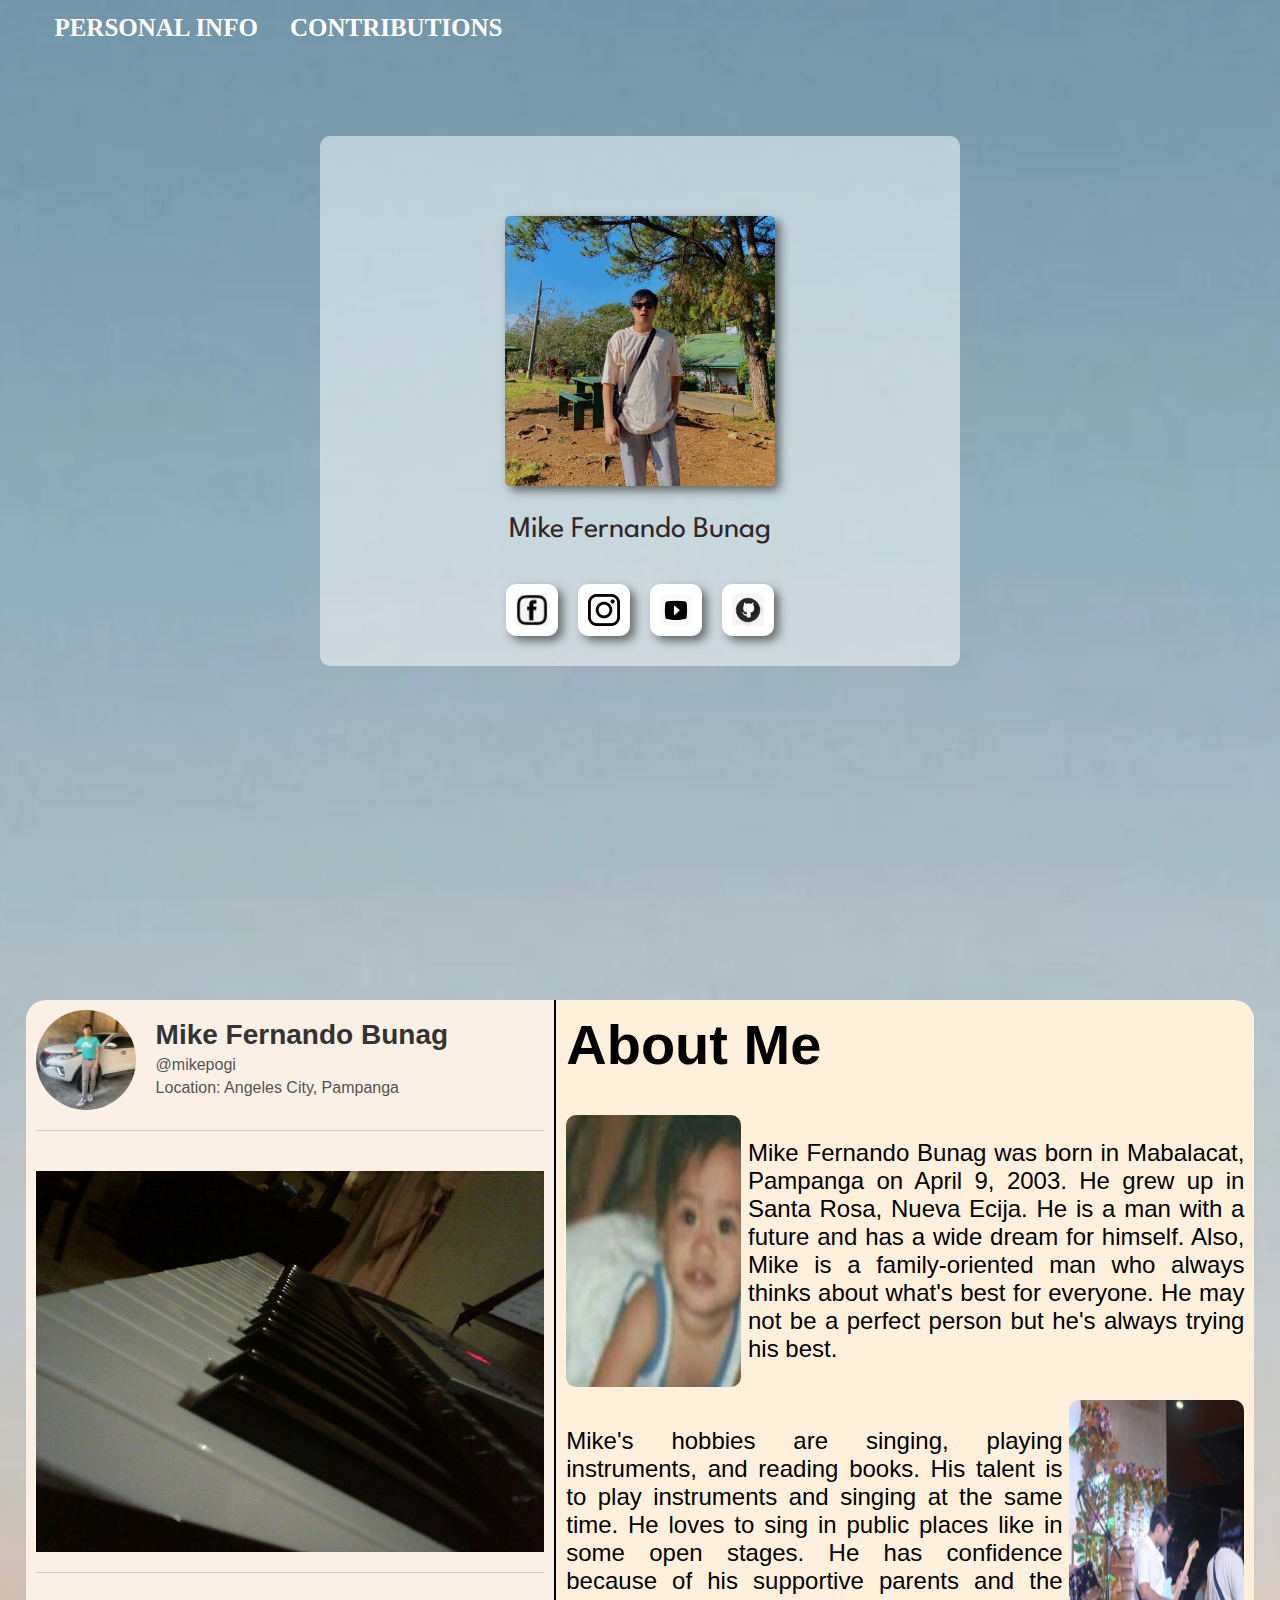
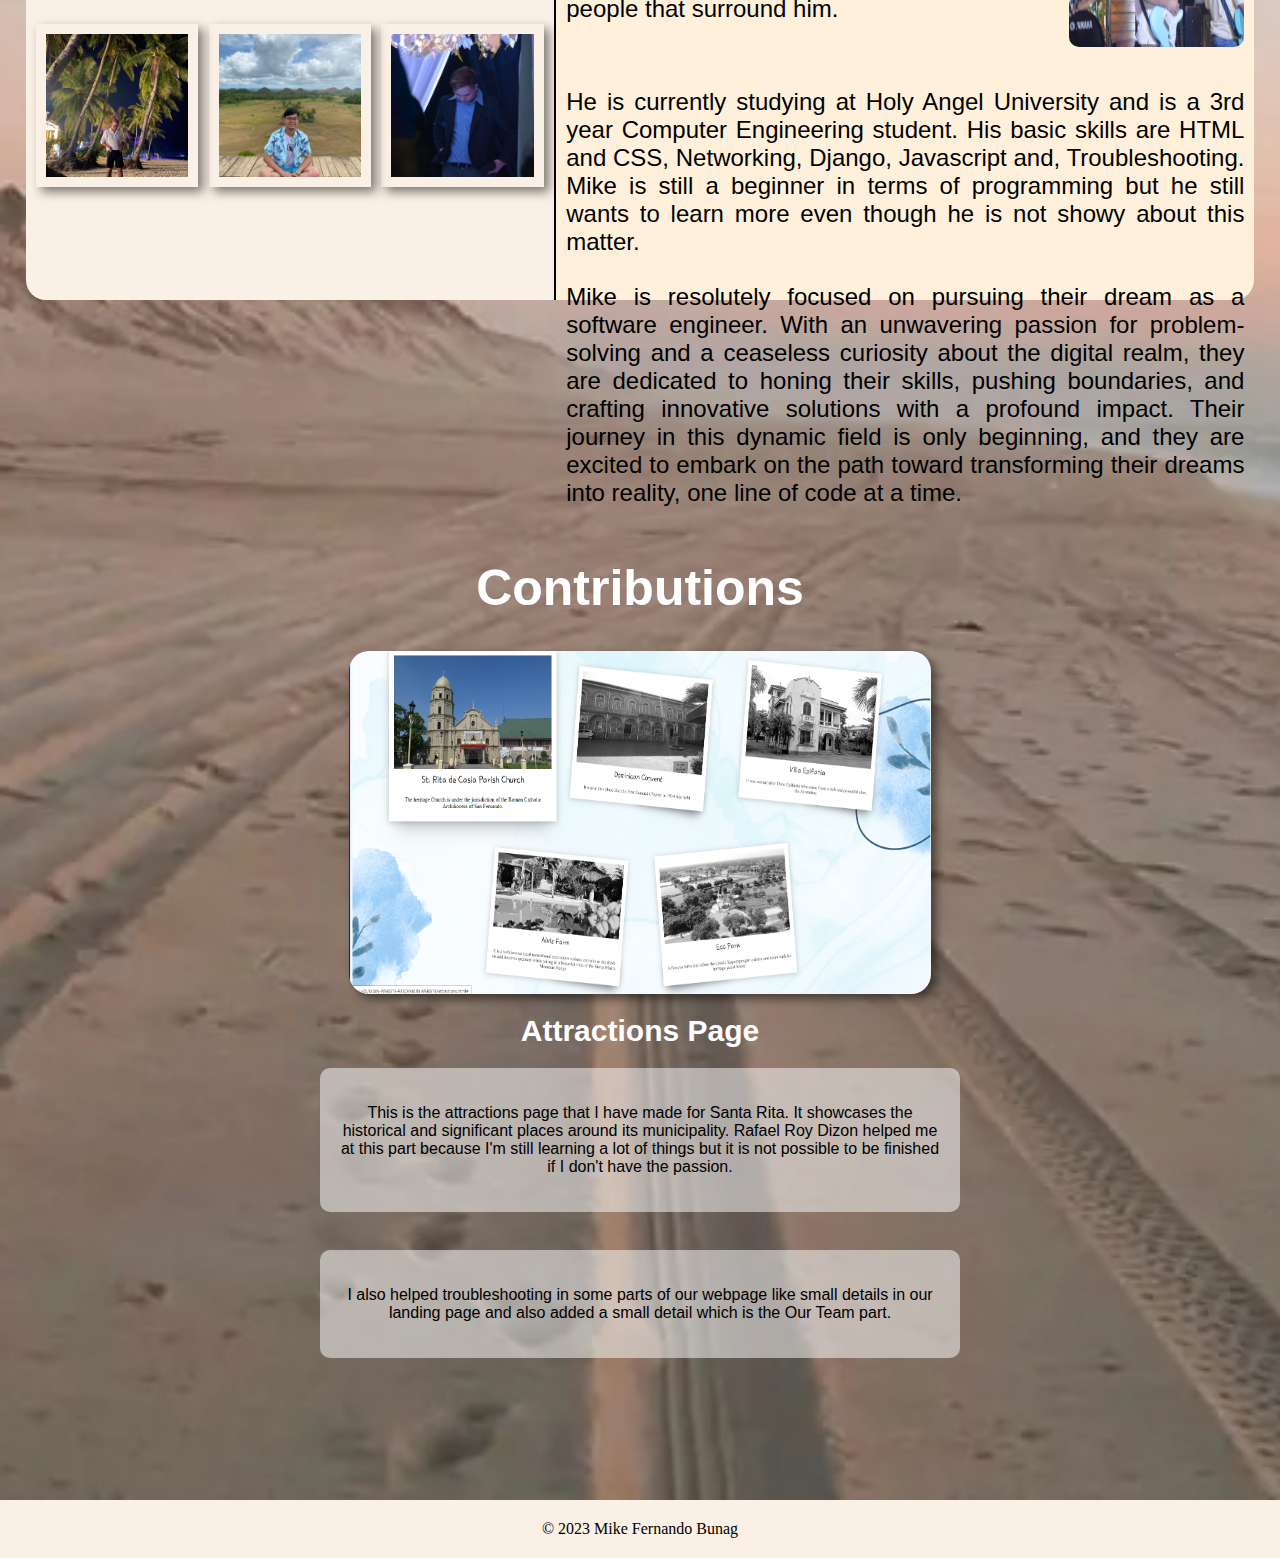
<file: index.html>
<html>
<head>
    <meta charset="UTF-8">
    <meta name="viewport" content="width=device-width, initial-scale=1.0">
    <link href='https://fonts.googleapis.com/css?family=League Spartan' rel='stylesheet'>
    <link rel="stylesheet" href="css/main.css">
    <title>About Me</title>
</head>
    <body>
    <div class="landing">    
        <div style="margin-left: 3%;">       
        <ul>
            <li><a href="#personal">PERSONAL INFO</a></li>
            <li><a href="#contributions">CONTRIBUTIONS</a></li>
        </ul>
        </div>
        <div class="box" style="margin-top: 80px;">
            <img src= "pic.jpg" class="center-box">
            <p>Mike Fernando Bunag</p>

            <div class="icon-box">
                <a href="https://www.facebook.com/mkfrnnd/" target="_blank" class="icon-wrapper">
                    <img class="icon" src="facebook.png" alt="Facebook">
                </a>
                <a href="https://www.instagram.com/mkfrnnd__/" target="_blank" class="icon-wrapper">
                    <img class="icon" src="instagram.png" alt="Instagram">
                </a>       
                <a href="https://www.youtube.com/@mikefernando2328" target="_blank" class="icon-wrapper">
                    <img class="icon" src="youtube.png" alt="YouTube">
                </a>
                <a href="https://github.com/ryokiix" target="_blank" class="icon-wrapper">
                    <img class="icon" src="github.png" alt="GitHub">
                </a>           
            </div>
        </div>
    </div>

    <a NAME="personal">
        <section class="info">
            <div class="container" style="border-top-left-radius: 20px; border-bottom-left-radius: 20px;">
                <div class="profile-header">
                    <img class="profile-picture" src="selfimage.jpg" alt="Profile Picture">
                    <div class="profile-info">
                        <h1>Mike Fernando Bunag</h1>
                        <p>@mikepogi</p>
                        <p>Location: Angeles City, Pampanga</p>
                    </div>
                </div>
                <div class="tweets">
                    <div class="tweet">
                        <img class="picture" src="piano.jpg" style="display: center;">
                    </div>
                    <div class="picture-container">
                        <div class="picture-box">
                            <img class="picture" src="canva1.png" alt="Picture 1">
                        </div>
                        <div class="picture-box">
                            <img class="picture" src="canva2.png" alt="Picture 2">
                        </div>
                        <div class="picture-box">
                            <img class="picture" src="canva3.png" alt="Picture 3">
                        </div>
                    </div>
                </div>
            </div>
            <div class="container1" style="max-width: 100%; max-height: 100vh; margin-right: 2%; border-top-right-radius: 20px; border-bottom-right-radius: 20px;">
                <h1 style="margin-top: 2px;;">About Me</h1>
                <div class="babypicture">
                    <div style="display: flex;">
                    <img src="img35.png" style="border-radius: 10px;">
                    <p style="margin-left: 1%; text-align: justify; font-size: 24px;">
                       Mike Fernando Bunag was born in Mabalacat, Pampanga on April 9, 2003. 
                       He grew up in Santa Rosa, Nueva Ecija. He is a man with a future and has 
                       a wide dream for himself. Also, Mike is a family-oriented man who always 
                       thinks about what's best for everyone. He may not be a perfect person but he's
                       always trying his best.
                    </p>
                    </div>
                </div>
                <div style="display: flex; margin-top: 2%">
                    <p style="margin-right: 1%; margin-top: 4%; text-align: justify; font-size: 24px;">
                        Mike's hobbies are singing, playing instruments, and reading books. His talent
                        is to play instruments and singing at the same time. He loves to sing in public
                        places like in some open stages. He has confidence because of his supportive
                        parents and the people that surround him.
                     </p>
                     <img src="image364.png" style="border-radius: 10px;">
                </div>
                <div>
                <p style="font-size: 24px; margin-top: 6%;">
                    He is currently studying at Holy Angel University and is a 3rd year Computer Engineering
                    student. His basic skills are HTML and CSS, Networking, Django, Javascript and, Troubleshooting.
                    Mike is still a beginner in terms of programming but he still wants to learn more even though he 
                    is not showy about this matter.
                </p>
                </div>
                <div>
                <p style="font-size: 24px; margin-top: 4%;">
                    Mike is resolutely focused on pursuing their dream as a software engineer. 
                    With an unwavering passion for problem-solving and a ceaseless curiosity about the digital realm, 
                    they are dedicated to honing their skills, pushing boundaries, and crafting innovative solutions 
                    with a profound impact. Their journey in this dynamic field is only beginning, and they are excited 
                    to embark on the path toward transforming their dreams into reality, one line of code at a time.
                </p>
                </div>
            </div>
        </section>    
    </a>

    <a NAME="contributions">
        <section class="contributions1">
        <div class="contributions2">
			<div>
                <h1 align="center" style="font-size: 50px; color: white">Contributions</h1> 
				<div align="center">
              <img style="height: 343px; width: 582px; margin-left: auto; margin-right: auto; box-shadow: 5px 5px 10px rgba(0, 0, 0, 0.5); border-radius: 20px;" src="attractions.png">
			</div>
				<h1 align="center" style="font-size: 30px; color: white; font-display: Segoe UI;">Attractions Page</h1>
				<div class="box">
				<p align="center">This is the attractions page that I have made for Santa Rita. It showcases the historical 
                    and significant places around its municipality. Rafael Roy Dizon helped me at this part because I'm still 
                    learning a lot of things but it is not possible to be finished if I don't have the passion.
				</p>
				</div>
                <div>
                </div>
                    <div class="box" style="margin-top: 6%;">
                    <p align="center">I also helped troubleshooting in some parts of our webpage like small details in our landing
                        page and also added a small detail which is the Our Team part.
                    </p>
                    </div>	    	
            </div>        
        </div>
        </section>
    </a>	

    <footer>
        &copy; 2023 Mike Fernando Bunag
    </footer>
    </body>
</html>
</file>
<file: css/main.css>
html, body {
    width: 100%;
    margin: 0; 
    padding: 0; 
    overflow-x: hidden;
  }

/* 1st Section or landing page */

.landing {
    height: 100vh;
    width: 100%;
    background-image: url(../images/image4.jpg);
    background-size: cover;
    background-position: center;
}

.landing p {
    display: flex;
    align-items: center;
    justify-content: center;
    color: rgb(48, 40, 40);
    font-size: 30px;
    font-family: League Spartan;
}

.center-box {
    
    margin: 0;
    padding: 0;
    display: block;
    margin-top: 10%;
    margin-left: auto;
    margin-right: auto;
    width: 30vh;
    height: 30vh;
    border-radius: 5px;
    box-shadow: 5px 5px 10px rgba(0, 0, 0, 0.5); 
}


ul {
    list-style-type: none;
    margin: 0;
    padding: 0;
    overflow: hidden;
    
}
  
li {
    float: left;
}
  
li a {
    display: block;
    color: #ffffff;
    text-align: center;
    padding: 14px 16px;
    text-decoration: none;
    font-family: Calibri Light;
    font-weight: Bold;
    font-size: 25px;   
  }
  
li a:hover {
      color: #000000;
  }

.icon-box {
    display: flex;
    justify-content: center;
    align-items: center;
    margin-top: -px;
    margin-left: auto;
    margin-right: auto;
    width: 300px; 
}

.icon-wrapper {
    background-color: white; 
    border-radius: 10px;
    margin: 10 10px;
    box-shadow: 5px 5px 10px rgba(0, 0, 0, 0.5); 
}

.icon {
    
    width: 32px;
    height: 32px;
    margin: 10 10px;
    filter: grayscale(100%); 
}

.box {
    background-color: rgba(255, 255, 255, 0.5); 
    border-radius: 10px;
    padding: 20px;
    text-align: center;
    width: 600px; 
    margin: auto;
}

.toppicture {
    margin-left: 50px;
    width: 40%;
    height: 20%;
    border-radius: 10px;
}

/* 2nd section */

 .info {
    width: 100%;
    height: 100%;
    background-image: url(../images/image2.jpg);
    padding: 100px 0px;
    background-size: cover;
    background-position: center;
    display: flex;
}

.container {
    max-width: 600px;
    margin-left: 2%;
    font-family: 'Segoe UI', Tahoma, Geneva, Verdana, sans-serif;
    background-color:#faf0e6;
    padding: 10px;
    border-right-style: solid 2px rgb(0, 0, 0);
}

.profile-header {
    display: flex;
    align-items: center;
    padding-bottom: 20px;
    border-bottom: 1px solid #ccc;
}

.profile-picture {
    width: 100px;
    height: 100px;
    border-radius: 50%;
    object-fit: cover;
}

.profile-info {
    margin-left: 20px;
}

.profile-info h1 {
    margin: 0;
    font-size: 28px;
    color: #333;
}

.profile-info p {
    margin: 5px 0;
    font-size: 16px;
    color: #555;
}

.tweets {
    margin-top: 20px;
}

.tweet {
    border-bottom: 1px solid #ccc;
    padding: 20px 0;
}

.tweet p {
    font-size: 18px;
    line-height: 1.4;
}

 .picture-container {
    margin-top: 10%;
    margin-left: auto;
    margin-right: auto;
    display: grid;
    grid-template-columns: repeat(3, 1fr);
    gap: 2%; 
}


.picture-box {
    max-width: 100%;
    max-height: 100%;
    padding: 10px;
    box-shadow: 5px 5px 10px rgba(0, 0, 0, 0.5); 
    text-align: center; 
}


.picture {
    width: 100%; 
    height: auto;
}

.container1 {
    width: 100%;
    background-color: #fff0db;
    border-left: 2px solid black;
    padding: 10px;
    font-family: 'Segoe UI', Tahoma, Geneva, Verdana, sans-serif;
}

.container1 h1 {
    font-size: 56px;
}

.container1 p {
    text-align: justify;
    font-size: 20px;
}
/* Contribution Page */
 

.contributions1 {
    width: 100%;
    height: 100%;
    background-image: url(../images/image3.jpg);
    background-blend-mode: darken(200);
    padding: 100px 0px;
    background-size: cover;
    background-position: center;
}

.contributions2 {
    display: flex;
	margin-top: 2%;
	justify-content: center;
    min-height: 50vh; 
    font-family: 'Lucida Sans', 'Lucida Sans Regular', 'Lucida Grande', 'Lucida Sans Unicode', Geneva, Verdana, sans-serif;
}


/* Footer */
footer {
    background-color: #faf0e6;
    color: black;
    text-align: center;
    padding: 20px 0;
}
</file>
